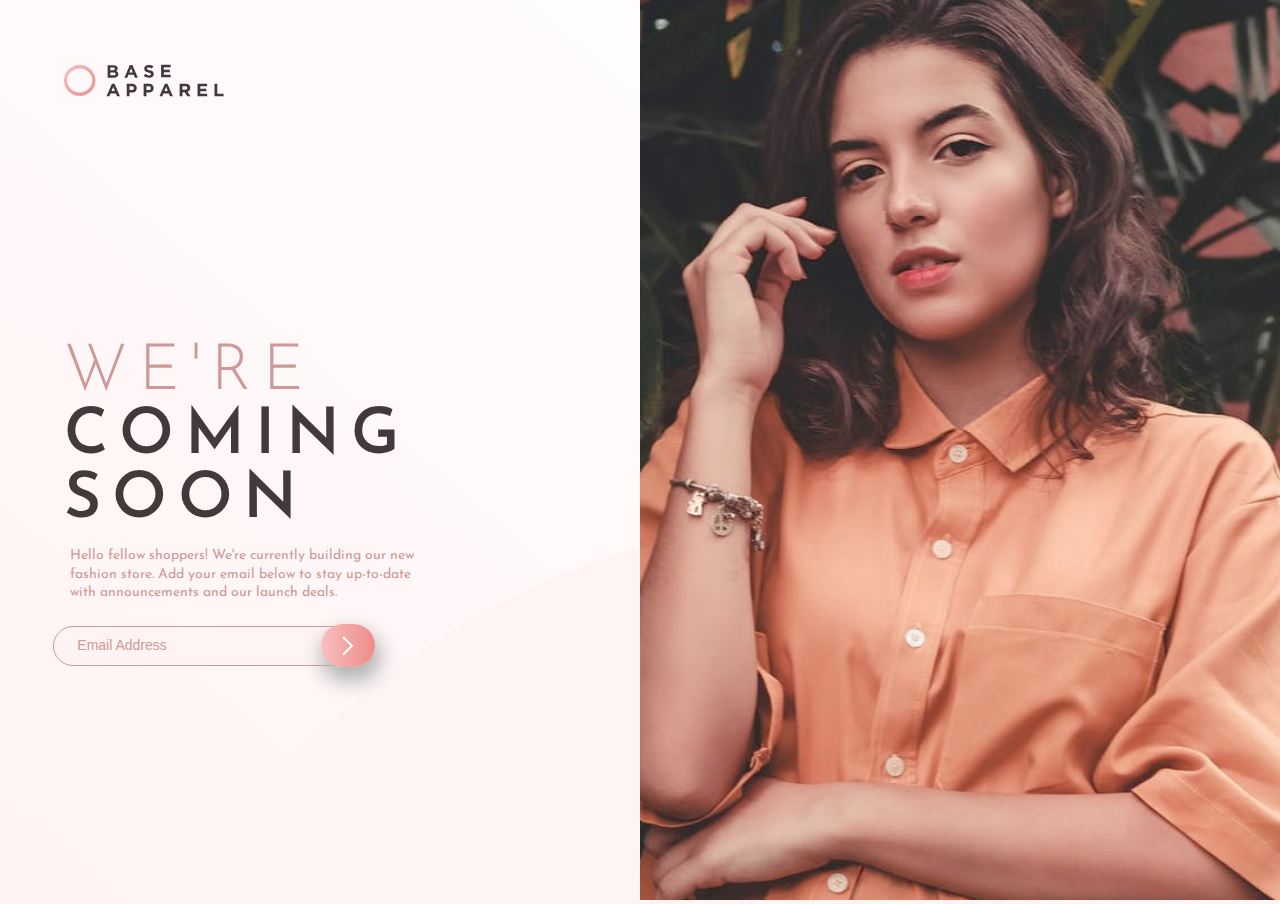
<file: index.html>
<!DOCTYPE html>
<html lang="en">
<head>
  <meta charset="UTF-8">
  <meta name="viewport" content="width=device-width, initial-scale=1.0"> <!-- displays site properly based on user's device -->
  <link rel="preconnect" href="https://fonts.gstatic.com">
  <link href="https://fonts.googleapis.com/css2?family=Josefin+Sans:wght@300;400;600&display=swap" rel="stylesheet">
  <link rel="stylesheet" href="style.css">
  <link rel="icon" type="image/png" sizes="32x32" href="./images/favicon-32x32.png">
  
  <title> Home | Base Apparel coming soon page</title>


</head>
<body>

  <!--We're coming soon

    Hello fellow shoppers! We're currently building our new fashion store. 
    Add your email below to stay up-to-date with announcements and our launch deals.

    Email Address -->  

    <div class="main-container">
      <div class="section-1">
          <header>
            <img src="images/logo.svg" alt="logo" class="logo-img">
          </header>
            <img src="images/hero-mobile.jpg" alt="hero-mobile" class="mobile-img">
          
          <div class="hero-text">
            <h1>We're <strong>coming soon</strong></h1>
            <p>
                Hello fellow shoppers! We're currently building our new fashion store. 
                Add your email below to stay up-to-date with announcements and our launch deals.
            </p>
          
          </div>

          <div class="email-input">
            <input type="email" placeholder="Email Address" id="inputField">
            <img src="images/icon-arrow.svg" alt="icon-arrow" class="arrow-img" id="arrowButton">
          </div>
      </div>

      <div class="section-2">
        <img src="images/hero-desktop.jpg" alt="hero-desktop" class="desktop-img">
      </div>
    
    </div>
  
  <script src="scripts.js"></script>
</body>
</html>
</file>
<file: style.css>
/* Global Variables */
/* color pallete */
/* font size */
/* font weight */
/* Global Styles */
* {
  -webkit-box-sizing: border-box;
          box-sizing: border-box;
}

body {
  background: #fff4f4;
  font-family: 'Josefin Sans', sans-serif;
  margin: 0;
  padding: 0;
}

/* Typography */
h1 {
  font-size: 2.5rem;
  font-weight: 300;
  color: #CE9898;
  text-transform: uppercase;
  width: 70%;
  text-align: center;
  letter-spacing: 0.677rem;
  margin: 1em 0 0 1em;
}

p {
  font-size: 0.875rem;
  font-weight: 400;
  color: #CE9898;
  width: 80%;
  text-align: center;
  margin: 1em 0 0 1em;
  line-height: 1.3;
}

strong {
  font-weight: 600;
  color: #423A3A;
}

/* Layout */
.main-container {
  display: -webkit-box;
  display: -ms-flexbox;
  display: flex;
  -webkit-box-orient: vertical;
  -webkit-box-direction: normal;
      -ms-flex-direction: column;
          flex-direction: column;
}

.hero-text {
  margin: 0 0 1.5em 0;
}

/* Components */
.desktop-img {
  display: none;
}

.logo-img {
  width: 25%;
  margin: 1.5em;
}

input[type=email] {
  border-radius: 30px;
  border: solid #CE9898 1px;
  background: #fff4f4;
  width: 70%;
  max-width: 300px;
  height: 3em;
  position: relative;
  margin: 0 0 0 2em;
}

::-webkit-input-placeholder {
  font-size: 0.875rem;
  color: #CE9898;
  padding: 0 0 0 1.5em;
}

:-ms-input-placeholder {
  font-size: 0.875rem;
  color: #CE9898;
  padding: 0 0 0 1.5em;
}

::-ms-input-placeholder {
  font-size: 0.875rem;
  color: #CE9898;
  padding: 0 0 0 1.5em;
}

::placeholder {
  font-size: 0.875rem;
  color: #CE9898;
  padding: 0 0 0 1.5em;
}

.arrow-img {
  background: -webkit-gradient(linear, left top, right top, from(#f8bfbf), to(#ee8b8b));
  background: linear-gradient(to right, #f8bfbf, #ee8b8b);
  border-radius: 60px;
  padding: 0.7em 1.3em;
  margin: -0.1em 3em 0 -2em;
  position: absolute;
  -webkit-box-shadow: 3px 11px 20px 3px #B2B2B2;
  box-shadow: 3px 11px 20px 3px #B2B2B2;
}

/* media queries */
@media (min-width: 850px) {
  .main-container {
    -webkit-box-orient: horizontal;
    -webkit-box-direction: normal;
        -ms-flex-direction: row;
            flex-direction: row;
  }
  .desktop-img {
    display: inline;
    height: 100vh;
    width: 50vw;
    -o-object-fit: cover;
       object-fit: cover;
  }
  .mobile-img {
    display: none;
  }
  .hero-text {
    width: 70%;
    margin-top: 12em;
  }
  h1 {
    font-size: 4rem;
    text-align: left;
  }
  p {
    text-align: left;
    margin: 1em 0 0 5em;
  }
  input[type=email] {
    margin: 0 0 0 4em;
  }
  .logo-img {
    width: 25%;
    margin: 4em 0 3em 4em;
  }
  body {
    background-image: url("images/bg-pattern-desktop.svg");
    background-repeat: no-repeat;
    background-size: cover;
  }
}
/*# sourceMappingURL=style.css.map */
</file>
